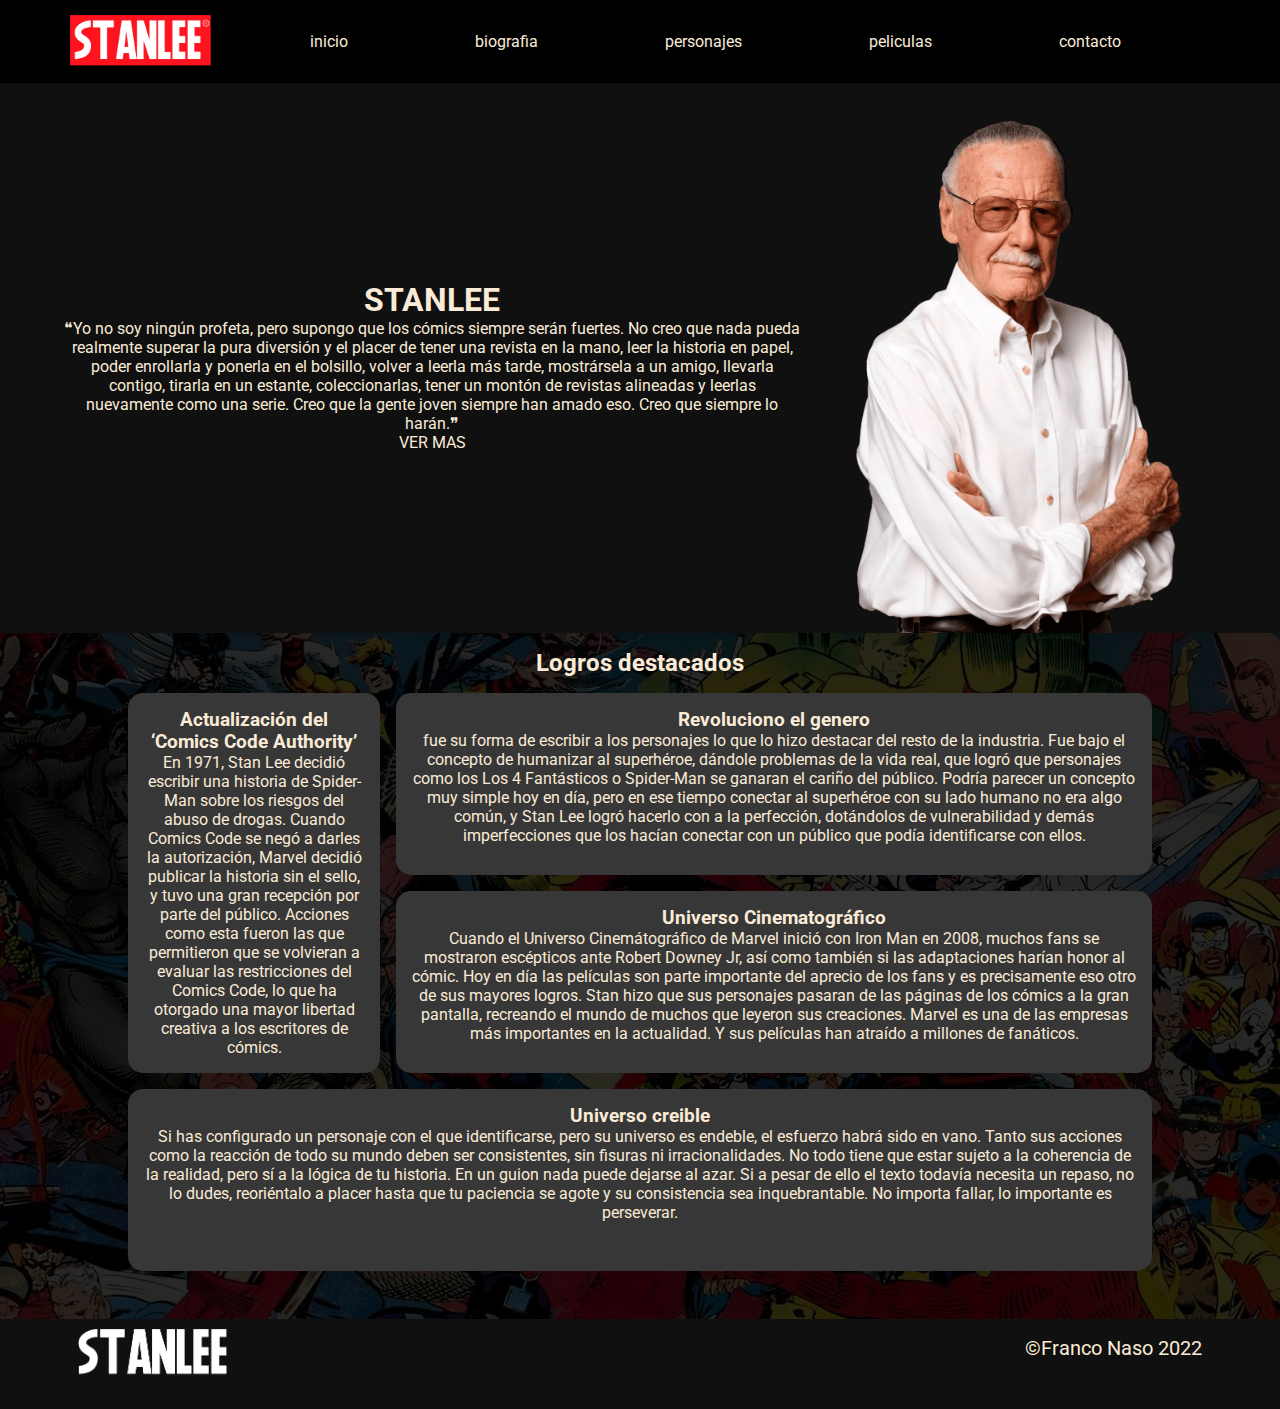
<file: index.html>
<!DOCTYPE html>
<html lang="en">

<head>
    <meta charset="UTF-8">
    <meta http-equiv="X-UA-Compatible" content="IE=edge">
    <meta name="viewport" content="width=device-width, initial-scale=1.0">
    <meta name="description" content="tributo en memoria a staanlee por todo su trabajo y legado">
    <link rel="stylesheet" href="https://cdn.jsdelivr.net/npm/bootstrap-icons@1.10.3/font/bootstrap-icons.css">
    <link rel="stylesheet" href="./css/styles.css">
    <title>StanLeeTributo-Inicio</title>
</head>

<body>
    <!----------------header--------------->
    <header>
        <div class="header__contenedor">
            <div class="header__superior">
                <img src="./img/logo_marvel.png" alt="logo StanLee">
                <label for="menu">
                    <i class="bi bi-list header__icon"></i>
                </label>
            </div>
            <input class="header__input" type="checkbox" id="menu">
            <div class="header__inferior">
                <nav>
                    <ul>
                        <li><a href="./index.html">inicio</a></li>
                        <li><a href="./pages/biografia.html">biografia</a></li>
                        <li><a href="./pages/personajes.html">personajes</a></li>
                        <li><a href="./pages/peliculas.html">peliculas</a></li>
                        <li><a href="./pages/contacto.html">contacto</a></li>
                    </ul>
                </nav>
            </div>
        </div>
    </header>
    <!---------------- fin header--------------->
    <!----------------inicio main--------------->
    <main>
        <div class="inicio">

            <div class="inicio__informacion">
                <div class="informacion__texto">
                <h1>STANLEE</h1>
                <P>❝Yo no soy ningún profeta, pero supongo que los cómics siempre serán fuertes. No creo que nada pueda
                    realmente superar la pura diversión y el placer de tener una revista en la mano, leer la historia en
                    papel, poder enrollarla y ponerla en el bolsillo, volver a leerla más tarde, mostrársela a un amigo,
                    llevarla contigo, tirarla en un estante, coleccionarlas, tener un montón de revistas alineadas y
                    leerlas nuevamente como una serie. Creo que la gente joven siempre han amado eso. Creo que siempre
                    lo harán.❞</P>
                <a href="https://es.wikipedia.org/wiki/Stan_Lee" target="_blank">VER MAS</a>
            </div>
            <img src="./img/stan.png" alt="imagen de stanlee">
        </div>
        <div class="inicio__logros">
            <h2>Logros destacados</h2>
            <div class="inicio__cards">
                <div class="inicio__card">
                    <h3>Revoluciono el genero</h3>
                    <p>fue su forma de escribir a los personajes lo que lo hizo destacar del resto de la industria. Fue
                        bajo el concepto de humanizar al superhéroe, dándole problemas de la vida real, que logró que
                        personajes como los Los 4 Fantásticos o Spider-Man se ganaran el cariño del público.
                        Podría parecer un concepto muy simple hoy en día, pero en ese tiempo conectar al superhéroe con
                        su lado humano no era algo común, y Stan Lee logró hacerlo con a la perfección, dotándolos de
                        vulnerabilidad y demás imperfecciones que los hacían conectar con un público que podía
                        identificarse con ellos.</p>
                </div>
                <div class="inicio__card">
                    <h3>Actualización del ‘Comics Code Authority’</h3>
                    <p>En 1971, Stan Lee decidió escribir una historia de Spider-Man sobre los riesgos del abuso de
                        drogas. Cuando Comics Code se negó a darles la autorización, Marvel decidió publicar la historia
                        sin el sello, y tuvo una gran recepción por parte del público. Acciones como esta fueron las que
                        permitieron que se volvieran a evaluar las restricciones del Comics Code, lo que ha otorgado una
                        mayor libertad creativa a los escritores de cómics.
                    </p>
                </div>
                <div class="inicio__card">
                    <h3>Universo Cinematográfico</h3>
                    <p>Cuando el Universo Cinemátográfico de Marvel inició con Iron Man en 2008, muchos fans se
                        mostraron escépticos ante Robert Downey Jr, así como también si las adaptaciones harían honor al
                        cómic.
                        Hoy en día las películas son parte importante del aprecio de los fans y es precisamente eso otro
                        de sus mayores logros. Stan hizo que sus personajes pasaran de las páginas de los cómics a la
                        gran pantalla, recreando el mundo de muchos que leyeron sus creaciones. Marvel es una de las
                        empresas más importantes en la actualidad. Y sus películas han atraído a millones de fanáticos.
                    </p>
                </div>
                <div class="inicio__card">
                    <h3>Universo creible</h3>
                    <p>Si has configurado un personaje con el que identificarse, pero su universo es endeble, el
                        esfuerzo habrá sido en vano. Tanto sus acciones como la reacción de todo su mundo deben ser
                        consistentes, sin fisuras ni irracionalidades. No todo tiene que estar sujeto a la coherencia de
                        la realidad, pero sí a la lógica de tu historia. En un guion nada puede dejarse al azar.

                        Si a pesar de ello el texto todavía necesita un repaso, no lo dudes, reoriéntalo a placer hasta
                        que tu paciencia se agote y su consistencia sea inquebrantable. No importa fallar, lo importante
                        es perseverar.</p>
                </div>
            </div>
        </div>
    </main>
    <!----------------fin main--------------->
    <!----------------inicio footer--------------->
    <footer>
        <div class="footer__contenedor">
            <img src="./img/logo-blanco.png" alt="logo staanlee">
            <p>©Franco Naso 2022</p>
        </div>
    </footer>
</body>

</html>
</file>
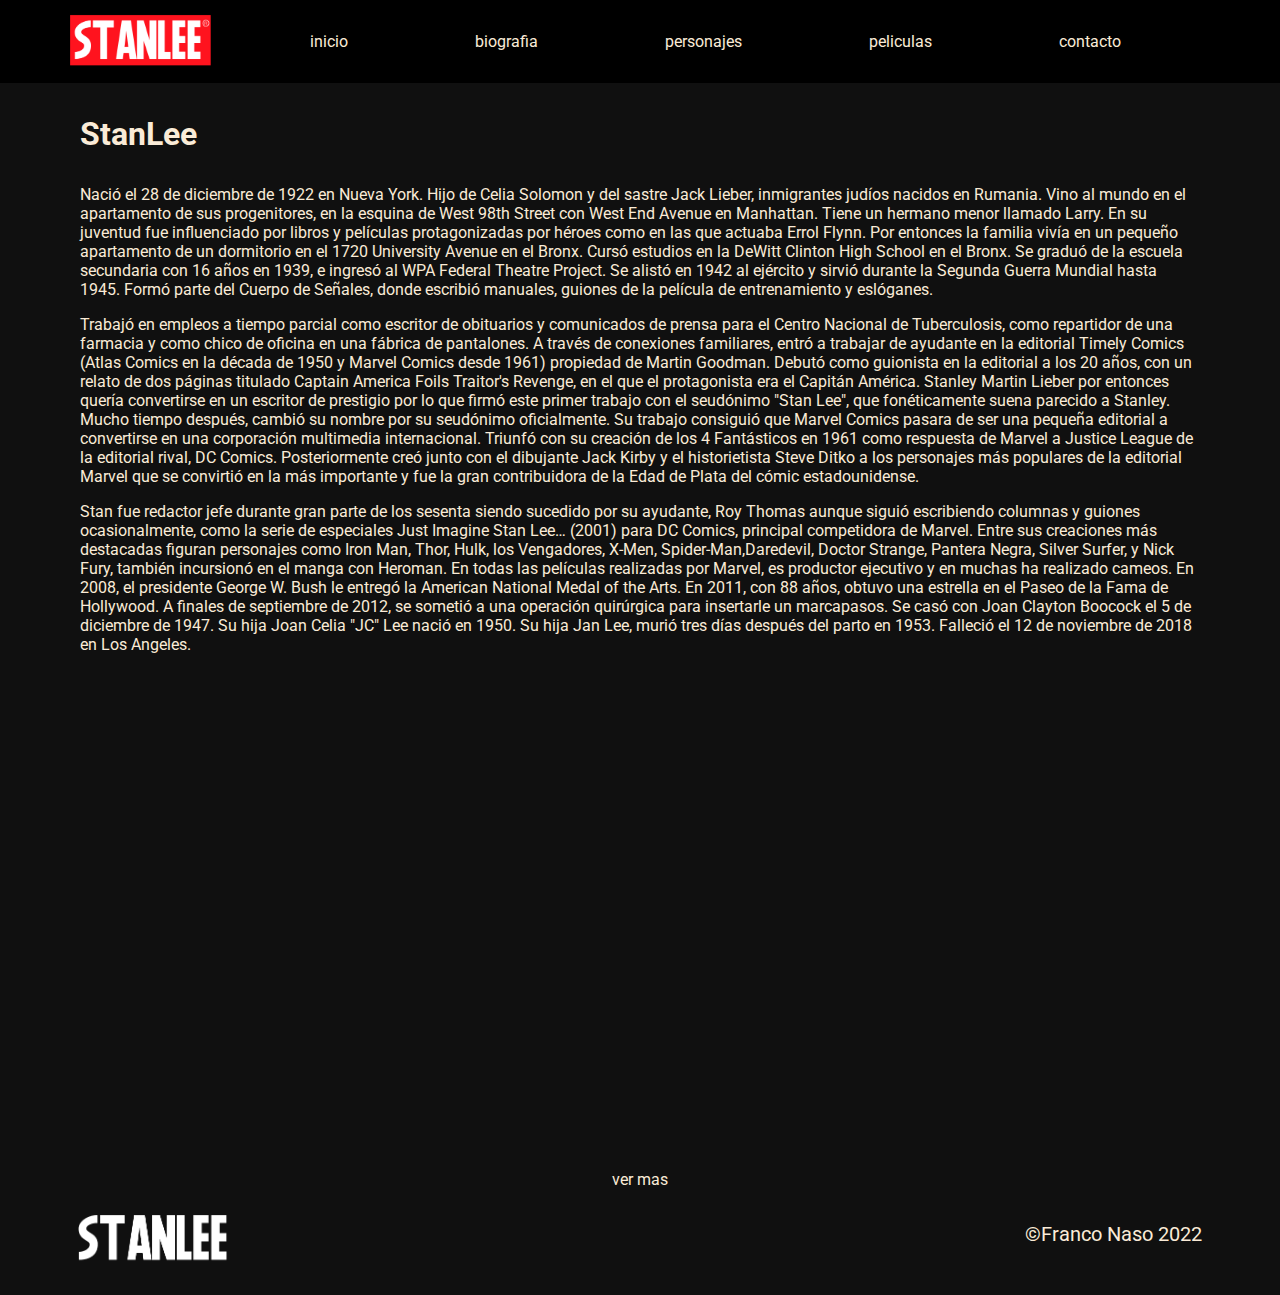
<file: pages/biografia.html>
<!DOCTYPE html>
<html lang="en">

<head>
    <meta charset="UTF-8">
    <meta http-equiv="X-UA-Compatible" content="IE=edge">
    <meta name="viewport" content="width=device-width, initial-scale=1.0">
    <link rel="stylesheet" href="https://cdn.jsdelivr.net/npm/bootstrap-icons@1.10.3/font/bootstrap-icons.css">
    <link rel="stylesheet" href="../css/styles.css">
    <title>StanLeeTributo-biografia</title>
</head>

<body>
    <!----------------header--------------->
    <header>
        <div class="header__contenedor">
            <div class="header__superior">
                <img src="../img/logo_marvel.png" alt="logo StanLee">
                <label for="menu">
                    <i class="bi bi-list header__icon"></i>
                </label>
            </div>
            <input class="header__input" type="checkbox" id="menu">
            <div class="header__inferior">
                <nav>
                    <ul>
                        <li><a href="../index.html">inicio</a></li>
                        <li><a href="./biografia.html">biografia</a></li>
                        <li><a href="./personajes.html">personajes</a></li>
                        <li><a href="./peliculas.html">peliculas</a></li>
                        <li><a href="./contacto.html">contacto</a></li>
                    </ul>
                </nav>
            </div>
        </div>
    </header>
    <!---------------- fin header--------------->
    <!----------------inicio main--------------->
    <main>
        <div class="biografia">
            <h1>StanLee</h1>
            <div class="biografia__informacion">
                <p>Nació el 28 de diciembre de 1922 en Nueva York. Hijo de Celia Solomon y del sastre Jack Lieber,
                    inmigrantes judíos nacidos en Rumania. Vino al mundo en el apartamento de sus progenitores, en la
                    esquina de West 98th Street con West End Avenue en Manhattan. Tiene un hermano menor llamado Larry.
                    En su juventud fue influenciado por libros y películas protagonizadas por héroes como en las que
                    actuaba Errol Flynn. Por entonces la familia vivía en un pequeño apartamento de un dormitorio en el
                    1720 University Avenue en el Bronx. Cursó estudios en la DeWitt Clinton High School en el Bronx. Se
                    graduó de la escuela secundaria con 16 años en 1939, e ingresó al WPA Federal Theatre Project. Se
                    alistó en 1942 al ejército y sirvió durante la Segunda Guerra Mundial hasta 1945. Formó parte del
                    Cuerpo de Señales, donde escribió manuales, guiones de la película de entrenamiento y eslóganes.</p>
                <p>Trabajó en empleos a tiempo parcial como escritor de obituarios y comunicados de prensa para el
                    Centro Nacional de Tuberculosis, como repartidor de una farmacia y como chico de oficina en una
                    fábrica de pantalones. A través de conexiones familiares, entró a trabajar de ayudante en la
                    editorial Timely Comics (Atlas Comics en la década de 1950 y Marvel Comics desde 1961) propiedad de
                    Martin Goodman. Debutó como guionista en la editorial a los 20 años, con un relato de dos páginas
                    titulado Captain America Foils Traitor's Revenge, en el que el protagonista era el Capitán América.
                    Stanley Martin Lieber por entonces quería convertirse en un escritor de prestigio por lo que firmó
                    este primer trabajo con el seudónimo "Stan Lee", que fonéticamente suena parecido a Stanley. Mucho
                    tiempo después, cambió su nombre por su seudónimo oficialmente. Su trabajo consiguió que Marvel
                    Comics pasara de ser una pequeña editorial a convertirse en una corporación multimedia
                    internacional. Triunfó con su creación de los 4 Fantásticos en 1961 como respuesta de Marvel a
                    Justice League de la editorial rival, DC Comics. Posteriormente creó junto con el dibujante Jack
                    Kirby y el historietista Steve Ditko a los personajes más populares de la editorial Marvel que se
                    convirtió en la más importante y fue la gran contribuidora de la Edad de Plata del cómic
                    estadounidense. </p>
                <p>Stan fue redactor jefe durante gran parte de los sesenta siendo sucedido por su ayudante, Roy Thomas
                    aunque siguió escribiendo columnas y guiones ocasionalmente, como la serie de especiales Just
                    Imagine Stan Lee… (2001) para DC Comics, principal competidora de Marvel. Entre sus creaciones más
                    destacadas figuran personajes como Iron Man, Thor, Hulk, los Vengadores, X-Men,
                    Spider-Man,Daredevil, Doctor Strange, Pantera Negra, Silver Surfer, y Nick Fury, también incursionó
                    en el manga con Heroman. En todas las películas realizadas por Marvel, es productor ejecutivo y en
                    muchas ha realizado cameos. En 2008, el presidente George W. Bush le entregó la American National
                    Medal of the Arts. En 2011, con 88 años, obtuvo una estrella en el Paseo de la Fama de Hollywood. A
                    finales de septiembre de 2012, se sometió a una operación quirúrgica para insertarle un marcapasos.
                    Se casó con Joan Clayton Boocock el 5 de diciembre de 1947. Su hija Joan Celia "JC" Lee nació en
                    1950. Su hija Jan Lee, murió tres días después del parto en 1953. Falleció el 12 de noviembre de
                    2018 en Los Angeles.
                </p>
            </div>
            <iframe src="https://www.youtube.com/embed/dJvM0hRZRU4" title="YouTube video player" frameborder="0"
                allow="accelerometer; autoplay; clipboard-write; encrypted-media; gyroscope; picture-in-picture"
                allowfullscreen></iframe>
            <a href="https://es.wikipedia.org/wiki/Stan_Lee" target="_blank">ver mas</a>
        </div>
    </main>
    <!----------------fin main--------------->
    <!----------------inicio footer--------------->
    <footer>
        <div class="footer__contenedor">
            <img src="../img/logo-blanco.png" alt="logo staanlee">
            <p>©Franco Naso 2022</p>
        </div>
    </footer>
</body>

</html>
</file>
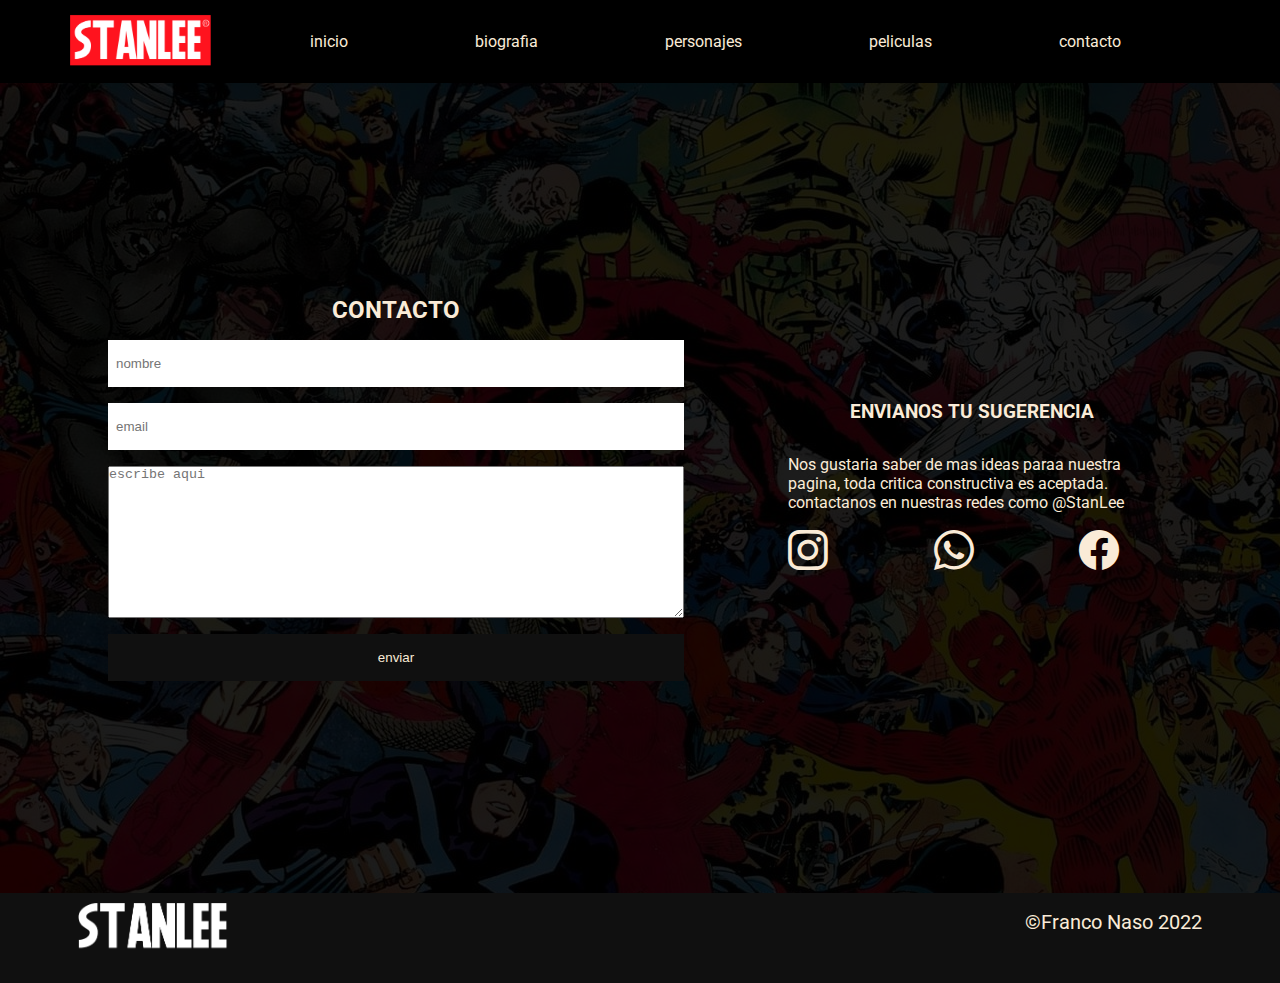
<file: pages/contacto.html>
<!DOCTYPE html>
<html lang="en">

<head>
    <meta charset="UTF-8">
    <meta http-equiv="X-UA-Compatible" content="IE=edge">
    <meta name="viewport" content="width=device-width, initial-scale=1.0">
    <link rel="stylesheet" href="https://cdn.jsdelivr.net/npm/bootstrap-icons@1.10.3/font/bootstrap-icons.css">
    <link rel="stylesheet" href="../css/styles.css">
    <title>StanLeeTributo-Contacto</title>
</head>

<body>
    <!----------------header--------------->
    <header>
        <div class="header__contenedor">
            <div class="header__superior">
                <img src="../img/logo_marvel.png" alt="logo StanLee">
                <label for="menu">
                    <i class="bi bi-list header__icon"></i>
                </label>
            </div>
            <input class="header__input" type="checkbox" id="menu">
            <div class="header__inferior">
                <nav>
                    <ul>
                        <li><a href="../index.html">inicio</a></li>
                        <li><a href="./biografia.html">biografia</a></li>
                        <li><a href="./personajes.html">personajes</a></li>
                        <li><a href="./peliculas.html">peliculas</a></li>
                        <li><a href="./contacto.html">contacto</a></li>
                    </ul>
                </nav>
            </div>
        </div>
    </header>
    <!---------------- fin header--------------->
    <!----------------inicio main--------------->
    <main>
        <div class="contacto">
            <div class="contacto__contenedor">
            <div class="contacto__formulario">
            <h2 class="contacto__titulo">contacto</h2>
                <form action="">
                    <input type="text" placeholder="nombre">
                    <input type="email" placeholder="email">
                    <textarea id="#" cols="30" rows="10" placeholder="escribe aqui"></textarea>
                    <input class="contacto_enviar" type="submit" value="enviar">
                </form>
            </div>
            <div class="contacto__informacion">
                <h3 class="contacto__titulo">envianos tu sugerencia</h3>
                <p>Nos gustaria saber de mas ideas paraa nuestra pagina, toda critica constructiva es aceptada. <br>
                contactanos en nuestras redes como @StanLee </p>
                <ul>
                <li><a href="#"><i class="bi bi-instagram"></i></a></li>
                <li><a href="#"><i class="bi bi-whatsapp"></i></a></li>
                <li><a href="#"><i class="bi bi-facebook"></i></a></li>
            </ul>
            </div>
        </div>
        </div>
    </main>
    <!---------------- fin main--------------->
    <!----------------inicio footer--------------->
    <footer>
        <div class="footer__contenedor">
            <img src="../img/logo-blanco.png" alt="logo staanlee">
            <p>©Franco Naso 2022</p>
            
        </div>
    </footer>
</body>

</html>
</file>
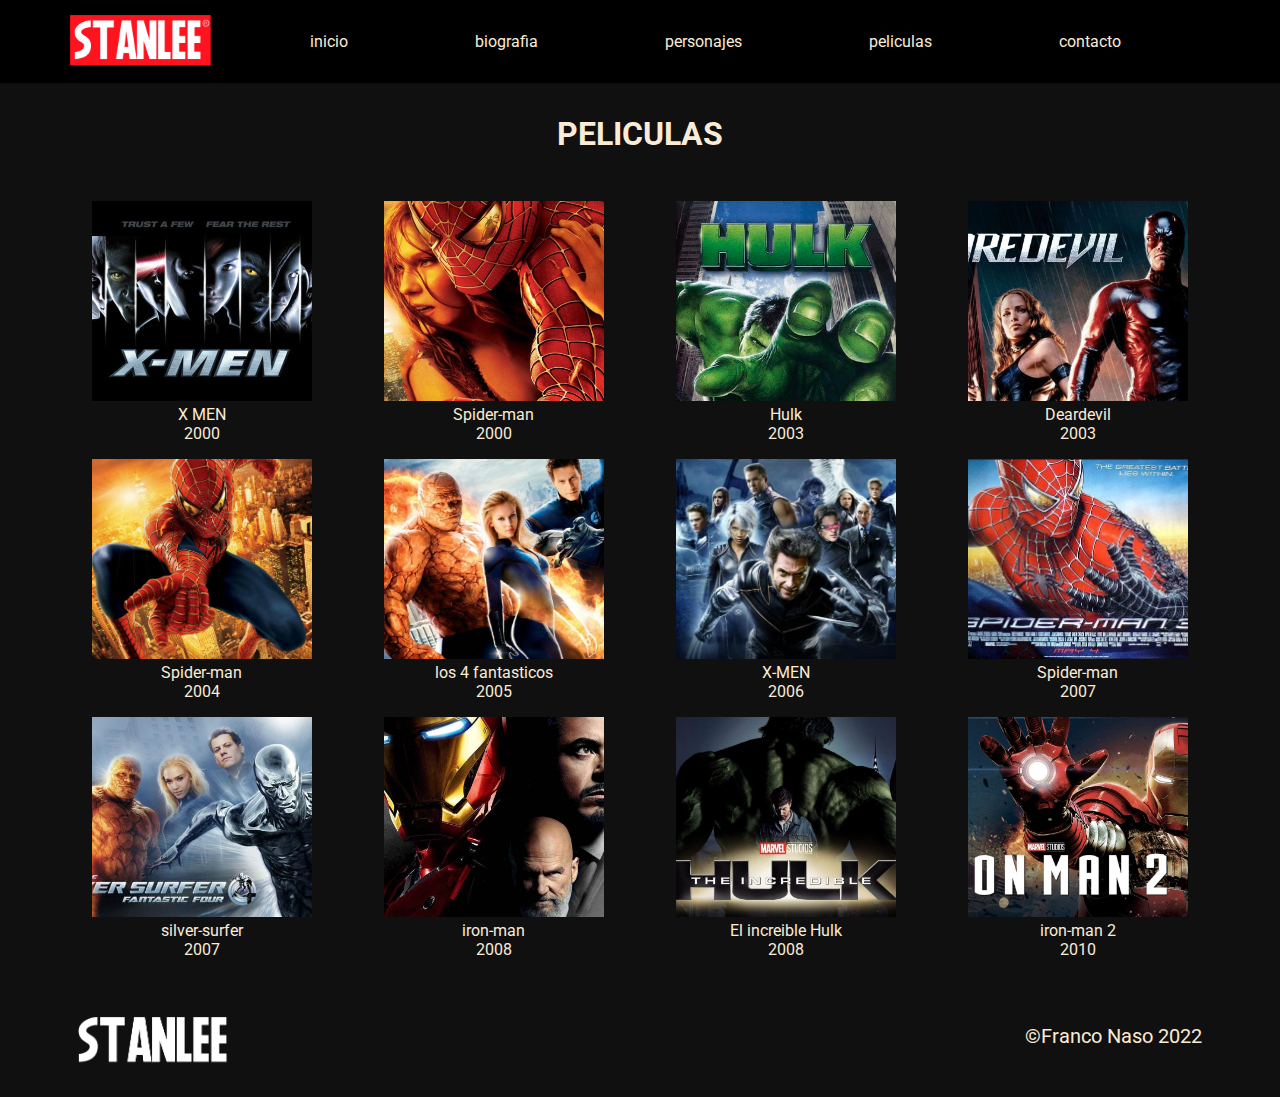
<file: pages/peliculas.html>
<!DOCTYPE html>
<html lang="en">

<head>
    <meta charset="UTF-8">
    <meta http-equiv="X-UA-Compatible" content="IE=edge">
    <meta name="viewport" content="width=device-width, initial-scale=1.0">
    <link rel="stylesheet" href="https://cdn.jsdelivr.net/npm/bootstrap-icons@1.10.3/font/bootstrap-icons.css">
    <link rel="stylesheet" href="../css/styles.css">
    <title>StanLeeTributo-Peliculas</title>
</head>

<body>
    <!----------------header--------------->
    <header>
        <div class="header__contenedor">
            <div class="header__superior">
                <img src="../img/logo_marvel.png" alt="logo StanLee">
                <label for="menu">
                    <i class="bi bi-list header__icon"></i>
                </label>
            </div>
            <input class="header__input" type="checkbox" id="menu">
            <div class="header__inferior">
                <nav>
                    <ul>
                        <li><a href="../index.html">inicio</a></li>
                        <li><a href="./biografia.html">biografia</a></li>
                        <li><a href="./personajes.html">personajes</a></li>
                        <li><a href="./peliculas.html">peliculas</a></li>
                        <li><a href="./contacto.html">contacto</a></li>
                    </ul>
                </nav>
            </div>
        </div>
    </header>
    <!---------------- fin header--------------->
    <!----------------inicio main--------------->
    <main>
        <h1 class="peliculas__titulo">PELICULAS</h1>
        <div class="peliculas">
            <div class="peliculas__card">
                <a href="https://www.youtube.com/watch?v=VNxwlx6etXI" target="_blank">
                    <img src="../img/peliculas/xmen2000.jpg" alt="xmen 2000">
                    <p> X MEN<BR>2000</p>
                </a>
            </div>
            <div class="peliculas__card">
                <a href="https://www.youtube.com/watch?v=t06RUxPbp_c" target="_blank">
                    <img src="../img/peliculas/spider-man.jpg" alt="spiderman 2000">
                    <p>Spider-man<br>2000</p>
                </a>
            </div>
            <div class="peliculas__card">
                <a href="https://www.youtube.com/watch?v=2ErnLuJKQA4" target="_blank">
                    <img src="../img/peliculas/hulk_2.png" alt="hulk 2003">
                    <p>Hulk<br>2003</p>
                </a>
            </div>
            <div class="peliculas__card">
                <a href="https://www.youtube.com/watch?v=muPX9Oi7-EE" target="_blank">
                    <img src="../img/peliculas/deardevil.jpg" alt="deardevil 2003">
                    <p>Deardevil<br>2003</p>
                </a>
            </div>
            <div class="peliculas__card">
                <a href="https://www.youtube.com/watch?v=1s9Yln0YwCw" target="_blank">
                    <img src="../img/peliculas/spiderman_2004.jpg" alt="spiderman 2004">
                    <p>Spider-man<br>2004</p>
                </a>
            </div>
            <div class="peliculas__card">
                <a href="https://www.youtube.com/watch?v=A8xwTRmEG1k" target="_blank">
                    <img src="../img/peliculas/4 fantasticos.jpg" alt="4 fantasticos 2005">
                    <p>los 4 fantasticos<br>2005</p>
                </a>
            </div>
            <div class="peliculas__card">
                <a href="https://www.youtube.com/watch?v=ZQ0v5dXbw7M" target="_blank">
                    <img src="../img/peliculas/xmen_2006.jpg" alt="xmen 2006">
                    <p>X-MEN<br>2006</p>
                </a>
            </div>
            <div class="peliculas__card">
                <a href="https://www.youtube.com/watch?v=wPosLpgMtTY" target="_blank">
                    <img src="../img/peliculas/SPIDERMAN3.JPG" alt="spiderman 2007">
                    <p>Spider-man<br>2007</p>
                </a>
            </div>
            <div class="peliculas__card">
                <a href="https://www.youtube.com/watch?v=v56PQl9sDcw" target="_blank">
                    <img src="../img/peliculas/silver.jpg" alt="silversurfer 2007">
                    <p>silver-surfer<br>2007</p>
                </a>
            </div>
            <div class="peliculas__card">
                <a href="https://www.youtube.com/watch?v=8ugaeA-nMTc" target="_blank">
                    <img src="../img/peliculas/iron-man.jpg" alt="iron man 2008">
                    <p>iron-man<br>2008</p>
                </a>
            </div>
            <div class="peliculas__card">
                <a href="https://www.youtube.com/watch?v=iAbQLS2TGq4" target="_blank">
                    <img src="../img/peliculas/hulk3jpg.jpg" alt="hulk 2008">
                    <p>El increible Hulk<br>2008</p>
                </a>
            </div>
            <div class="peliculas__card">
                <a href="https://www.youtube.com/watch?v=wKtcmiifycU" target="_blank">
                    <img src="../img/peliculas/iron_man2.jpg" alt="iron man 2010">
                    <p>iron-man 2<br>2010</p>
                </a>
            </div>
        </div>
    </main>
    <!----------------fin main--------------->
    <!----------------inicio footer-------------->
    <footer>
        <div class="footer__contenedor">
            <img src="../img/logo-blanco.png" alt="logo staanlee">
            <p>©Franco Naso 2022</p>
        </div>
    </footer>
</body>

</html>
</file>
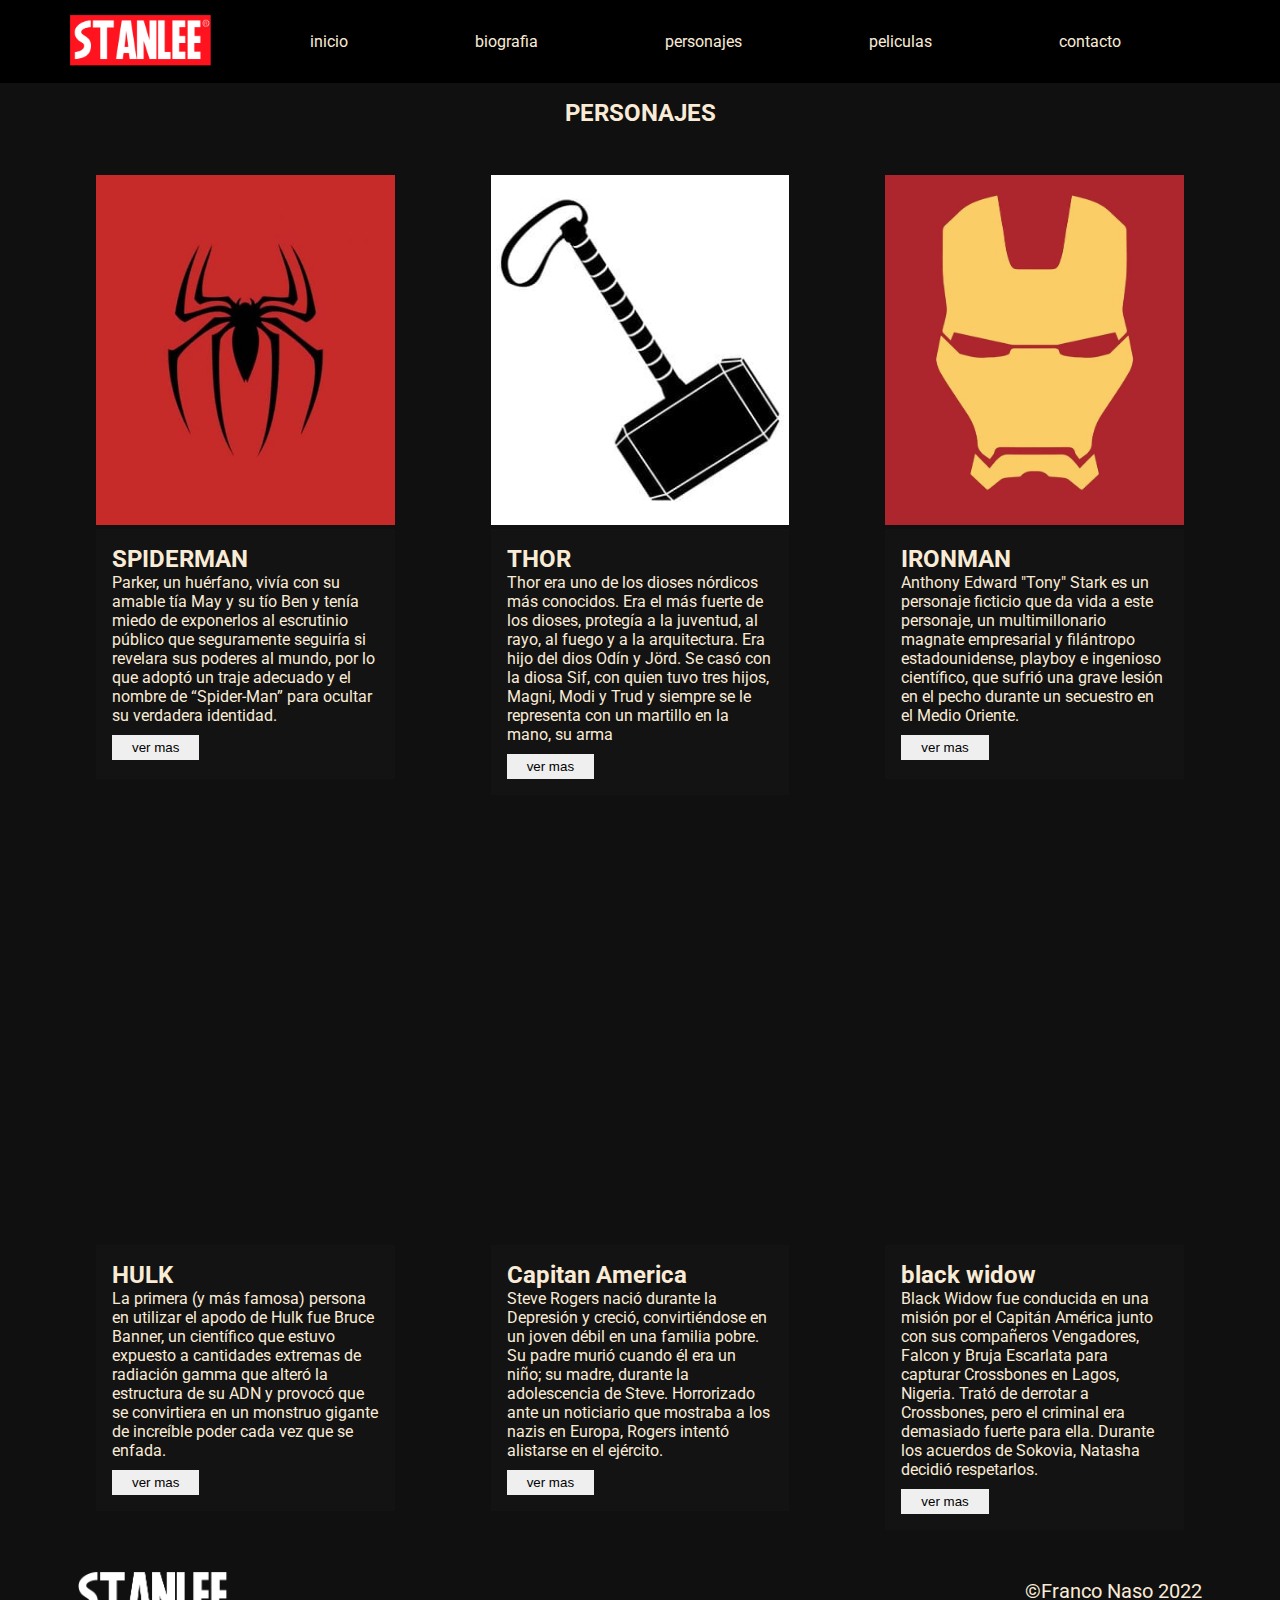
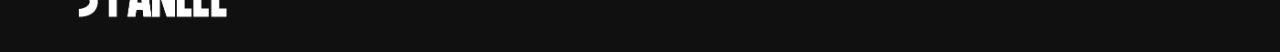
<file: pages/personajes.html>
<!DOCTYPE html>
<html lang="en">

<head>
    <meta charset="UTF-8">
    <meta http-equiv="X-UA-Compatible" content="IE=edge">
    <meta name="viewport" content="width=device-width, initial-scale=1.0">
    <link rel="stylesheet" href="https://cdn.jsdelivr.net/npm/bootstrap-icons@1.10.2/font/bootstrap-icons.css">
    <link rel="stylesheet" href="https://unpkg.com/aos@next/dist/aos.css" />
    <link rel="stylesheet" href="https://cdn.jsdelivr.net/npm/bootstrap-icons@1.10.3/font/bootstrap-icons.css">
    <link rel="stylesheet" href="../css/styles.css">
    <title>StanLeeTributo-Personajes</title>
</head>

<body>
    <!----------------header--------------->
    <header>
        <div class="header__contenedor">
            <div class="header__superior">
                <img src="../img/logo_marvel.png" alt="logo StanLee">
                <label for="menu">
                    <i class="bi bi-list header__icon"></i>
                </label>
            </div>
            <input class="header__input" type="checkbox" id="menu">
            <div class="header__inferior">
                <nav>
                    <ul>
                        <li><a href="../index.html">inicio</a></li>
                        <li><a href="./biografia.html">biografia</a></li>
                        <li><a href="./personajes.html">personajes</a></li>
                        <li><a href="./peliculas.html">peliculas</a></li>
                        <li><a href="./contacto.html">contacto</a></li>
                    </ul>
                </nav>
            </div>
        </div>
    </header>
    <!---------------- fin header--------------->
    <!----------------inicio main--------------->
        <main>
            <h2 class="personajes__titulo">personajes</h2>
            <div class="personajes">
                
                <div class="personajes__caja">
                    <img data-aos="fade-up-left" src="../img/spidermanhd.png" alt="SPIDERMAN">
                    <div class="personajes__informacion">
                        <h2>SPIDERMAN</h2>
                        <p>Parker, un huérfano, vivía con su amable tía May y su tío Ben y tenía miedo de exponerlos al escrutinio público que seguramente seguiría si revelara sus poderes al mundo, por lo que adoptó un traje adecuado y el nombre de “Spider-Man” para ocultar su verdadera identidad. </p>
                        <button href="https://www.youtube.com/watch?v=t06RUxPbp_c" target="_blank" >ver mas</button>
                    </div>
                </div>
                <div class="personajes__caja">
                    <img data-aos="fade-up-left" src="../img/thorhd.png" alt="thor" class="fade-up-right">
                    <div class="personajes__informacion">
                        <h2>THOR</h2>
                        <p>Thor era uno de los dioses nórdicos más conocidos. Era el más fuerte de los dioses, protegía a la juventud, al rayo, al fuego y a la arquitectura. Era hijo del dios Odín y Jörd. Se casó con la diosa Sif, con quien tuvo tres hijos, Magni, Modi y Trud y siempre se le representa con un martillo en la mano, su arma</p>
                        <button href="">ver mas</button>
                    </div>
                </div>
                <div class="personajes__caja">
                    <img data-aos="fade-up-left" src="../img/ironmanhd.png" alt="ironman">
                    <div class="personajes__informacion">
                        <h2>IRONMAN</h2>
                        <p>Anthony Edward "Tony" Stark es un personaje ficticio que da vida a este personaje, un multimillonario magnate empresarial y filántropo estadounidense, playboy e ingenioso científico, que sufrió una grave lesión en el pecho durante un secuestro en el Medio Oriente.</p>
                        <button href="">ver mas</button>
                    </div>
                    
                </div>
                <div class="personajes__caja">
                    <img data-aos="fade-up-left" src="../img/hulkhd.png" alt="HULK">
                    <div class="personajes__informacion">
                        <h2>HULK</h2>
                        <p>La primera (y más famosa) persona en utilizar el apodo de Hulk fue Bruce Banner, un científico que estuvo expuesto a cantidades extremas de radiación gamma que alteró la estructura de su ADN y provocó que se convirtiera en un monstruo gigante de increíble poder cada vez que se enfada. </p>
                        <button href="">ver mas</button>
                    </div>
                    
                </div>
                <div class="personajes__caja">
                    <img data-aos="fade-right" src="../img/capitanamerica.png" alt="Capitan America">
                    <div class="personajes__informacion">
                        <h2>Capitan America</h2>
                        <p>Steve Rogers nació durante la Depresión y creció, convirtiéndose en un joven débil en una familia pobre. Su padre murió cuando él era un niño; su madre, durante la adolescencia de Steve. Horrorizado ante un noticiario que mostraba a los nazis en Europa, Rogers intentó alistarse en el ejército.</p>
                        <button href="">ver mas</button>
                    </div>
                    
                </div>
                <div class="personajes__caja">
                    <img data-aos="fade-up-left" src="../img/blackwidow.png" alt="black widow">
                    <div class="personajes__informacion">
                        <h2>black widow</h2>
                        <p>Black Widow fue conducida en una misión por el Capitán América junto con sus compañeros Vengadores, Falcon y Bruja Escarlata para capturar Crossbones en Lagos, Nigeria. Trató de derrotar a Crossbones, pero el criminal era demasiado fuerte para ella. Durante los acuerdos de Sokovia, Natasha decidió respetarlos. </p>
                        <button href="">ver mas</button>
                    </div>
                    
                </div>
            </div>
        </main>
        <!----------------fin main--------------->
    <!----------------inicio footer--------------->
    <footer>
        <div class="footer__contenedor">
            <img src="../img/logo-blanco.png" alt="logo staanlee">
            <p>©Franco Naso 2022</p>
            
        </div>
    </footer>
    <script src="https://unpkg.com/aos@next/dist/aos.js"></script>
    <script>
    AOS.init();
    </script>
</body>

</html>
</file>
<file: css/styles.css>
@import url("https://fonts.googleapis.com/css2?family=Roboto:wght@300;400;500&display=swap");
* {
  margin: 0px;
  padding: 0px;
  box-sizing: border-box;
}

li {
  list-style: none;
}

a {
  text-decoration: none;
  color: var(--blanco);
}

body {
  font-family: "Roboto", sans-serif;
  background-color: var(--black);
  color: var(--blanco);
}

:root {
  --black: #101010;
  --blanco: #faebd7;
  --gris:#383737;
}

header {
  background-color: black;
  position: sticky;
  top: 0px;
}

.header__contenedor {
  width: 90%;
  margin: auto;
}

.header__superior {
  display: flex;
  align-items: center;
  justify-content: space-between;
}
.header__superior img {
  width: 150px;
}
.header__superior i {
  color: var(--blanco);
  cursor: pointer;
}

header input {
  display: none;
}

.header__inferior {
  opacity: 0;
  visibility: hidden;
  transition: all ease 0.3s;
  height: 0px;
}
.header__inferior nav {
  height: 90vh;
}
.header__inferior nav ul {
  display: flex;
  flex-direction: column;
  justify-content: space-around;
  height: 100%;
  text-align: center;
}

#menu:checked ~ .header__inferior {
  height: 100%;
  opacity: 1;
  visibility: visible;
}

@media screen and (min-width: 800px) {
  header {
    display: flex;
    flex-direction: column;
  }
  header i {
    display: none;
  }
  .header__contenedor {
    display: flex;
    flex-direction: row;
    justify-content: space-between;
    align-items: center;
  }
  .header__contenedor .header__inferior {
    height: 100%;
    opacity: 1;
    visibility: visible;
    width: 100%;
  }
  .header__contenedor .header__inferior nav {
    height: auto;
  }
  .header__contenedor .header__inferior nav ul {
    flex-direction: row;
    justify-content: space-around;
    padding: 2rem;
  }
}
footer {
  padding: 1rem;
  height: 10vh;
}
footer .footer__contenedor {
  width: 90%;
  margin: auto;
  display: flex;
  justify-content: space-between;
  align-items: center;
  font-size: 15px;
}
footer .footer__contenedor img {
  width: 100px;
}

@media screen and (min-width: 800px) {
  footer {
    padding: 0rem 1rem;
  }
  footer .footer__contenedor {
    width: 90%;
    margin: auto;
    display: flex;
    justify-content: space-between;
    align-items: center;
    font-size: 20px;
  }
  footer .footer__contenedor img {
    width: 150px;
  }
}
main img {
  width: 200px;
}

.inicio {
  margin: auto;
  text-align: center;
  display: flex;
  flex-direction: column;
  margin-top: 1rem;
}
.inicio__informacion {
  display: flex;
  flex-direction: column;
  align-items: center;
  gap: 1rem;
  width: 90%;
  margin: auto;
}
.inicio__logros {
  background-image: url(../../img/BACKGROUND.jpg);
  background-color: rgba(0, 0, 0, 0.838);
  background-blend-mode: soft-light;
  padding-bottom: 1rem;
}
.inicio__logros h2 {
  text-align: center;
  padding: 1rem;
}
.inicio__cards {
  display: grid;
  grid-template-columns: 1fr;
  width: 80%;
  margin: auto;
  gap: 1rem;
  margin-bottom: 2rem;
}
.inicio__card {
  background-color: var(--gris);
  padding: 1rem;
  border-radius: 15px;
}

@media screen and (min-width: 800px) {
  main img {
    width: 400px;
  }
  .inicio__informacion {
    display: flex;
    flex-direction: row;
    align-items: center;
  }
  .inicio__cards {
    grid-template-columns: 1fr 3fr;
    grid-template-rows: 1fr 1fr 1fr;
  }
  .inicio__card:nth-child(2) {
    grid-row: 1/3;
  }
  .inicio__card:nth-child(4) {
    grid-column: 1/3;
  }
}
.biografia {
  width: 90%;
  margin: auto;
  padding: 1rem;
  display: flex;
  flex-direction: column;
  align-items: center;
}
.biografia h1 {
  width: 100%;
  padding: 1rem 0rem;
  text-align: start;
}
.biografia__informacion {
  text-align: start;
  padding-bottom: 1rem;
}
.biografia__informacion p {
  margin-top: 1em;
}
.biografia iframe {
  padding-bottom: 2rem;
  width: 90%;
  height: 500px;
}
.biografia a {
  transition: all ease 0.3s;
}
.biografia a:hover {
  background-color: var(--blanco);
  color: var(--black);
  padding: 5px 20px;
}

.peliculas__titulo {
  text-align: center;
  margin-top: 2rem;
}

.peliculas {
  width: 90%;
  margin: auto;
  display: grid;
  grid-template-columns: 1fr;
  gap: 1rem;
  padding: 3rem 0rem;
}
.peliculas__card {
  display: flex;
  flex-direction: column;
  text-align: center;
  transition: all ease 0.3s;
  width: 80%;
  margin: auto;
}
.peliculas__card img {
  width: 100%;
  height: 200px;
  object-fit: cover;
}
.peliculas__card:hover {
  transform: scale(1.1);
}

@media screen and (min-width: 600px) {
  .peliculas {
    grid-template-columns: 1fr 1fr;
  }
}
@media screen and (min-width: 1000px) {
  .peliculas {
    grid-template-columns: repeat(3, 1fr);
  }
}
@media screen and (min-width: 1200px) {
  .peliculas {
    grid-template-columns: repeat(4, 1fr);
  }
}
.contacto {
  background-image: url(../../img/BACKGROUND.jpg);
  background-color: rgba(0, 0, 0, 0.89);
  background-blend-mode: soft-light;
  display: flex;
  flex-direction: column;
  align-items: center;
  justify-content: center;
  height: 90vh;
}
.contacto__informacion {
  display: none;
}
.contacto__titulo {
  text-align: center;
  text-transform: uppercase;
  margin-bottom: 1rem;
}
.contacto_enviar {
  color: var(--blanco);
  background-color: var(--black);
  cursor: pointer;
}
.contacto__contenedor {
  width: 90%;
  margin: auto;
  display: flex;
}
.contacto__formulario {
  width: 100%;
}
.contacto__formulario form {
  display: flex;
  flex-direction: column;
  gap: 1rem;
}
.contacto__formulario form input {
  border: none;
  padding: 1rem 0.5rem;
  outline: none;
}

@media screen and (min-width: 800px) {
  .contacto__informacion {
    display: flex;
    flex-direction: column;
    margin: auto;
    padding: 1rem;
    gap: 1rem;
    width: 400px;
  }
  .contacto__informacion ul {
    display: flex;
    justify-content: space-between;
    width: 90%;
  }
  .contacto__informacion ul li {
    font-size: 40px;
  }
  .contacto__formulario {
    width: 50%;
    margin-left: 2rem;
    margin: auto;
  }
  .contacto__contenedor {
    width: 90%;
    margin: auto;
    display: flex;
  }
}
.personajes {
  width: 90%;
  margin: auto;
  display: grid;
  grid-template-columns: 1fr;
  gap: 2rem;
}
.personajes__titulo {
  text-align: center;
  text-transform: uppercase;
  padding: 1rem;
}
.personajes__caja {
  padding: 2rem;
  border-radius: 0px 0px 20px 20px;
}
.personajes__caja img {
  background-color: rgb(36, 36, 36);
  width: 100%;
  height: 350px;
  margin: 0px;
  object-fit: cover;
}
.personajes__informacion {
  width: 100%;
  background-color: rgb(19, 19, 19);
  padding: 1rem;
  min-height: 250px;
}
.personajes__informacion button {
  padding: 5px 20px;
  border: none;
  margin-top: 10px;
  cursor: pointer;
}

@media screen and (min-width: 600px) {
  .personajes {
    grid-template-columns: repeat(2, 1fr);
  }
}
@media screen and (min-width: 800px) {
  .personajes {
    grid-template-columns: repeat(3, 1fr);
  }
}

/*# sourceMappingURL=styles.css.map */
</file>
